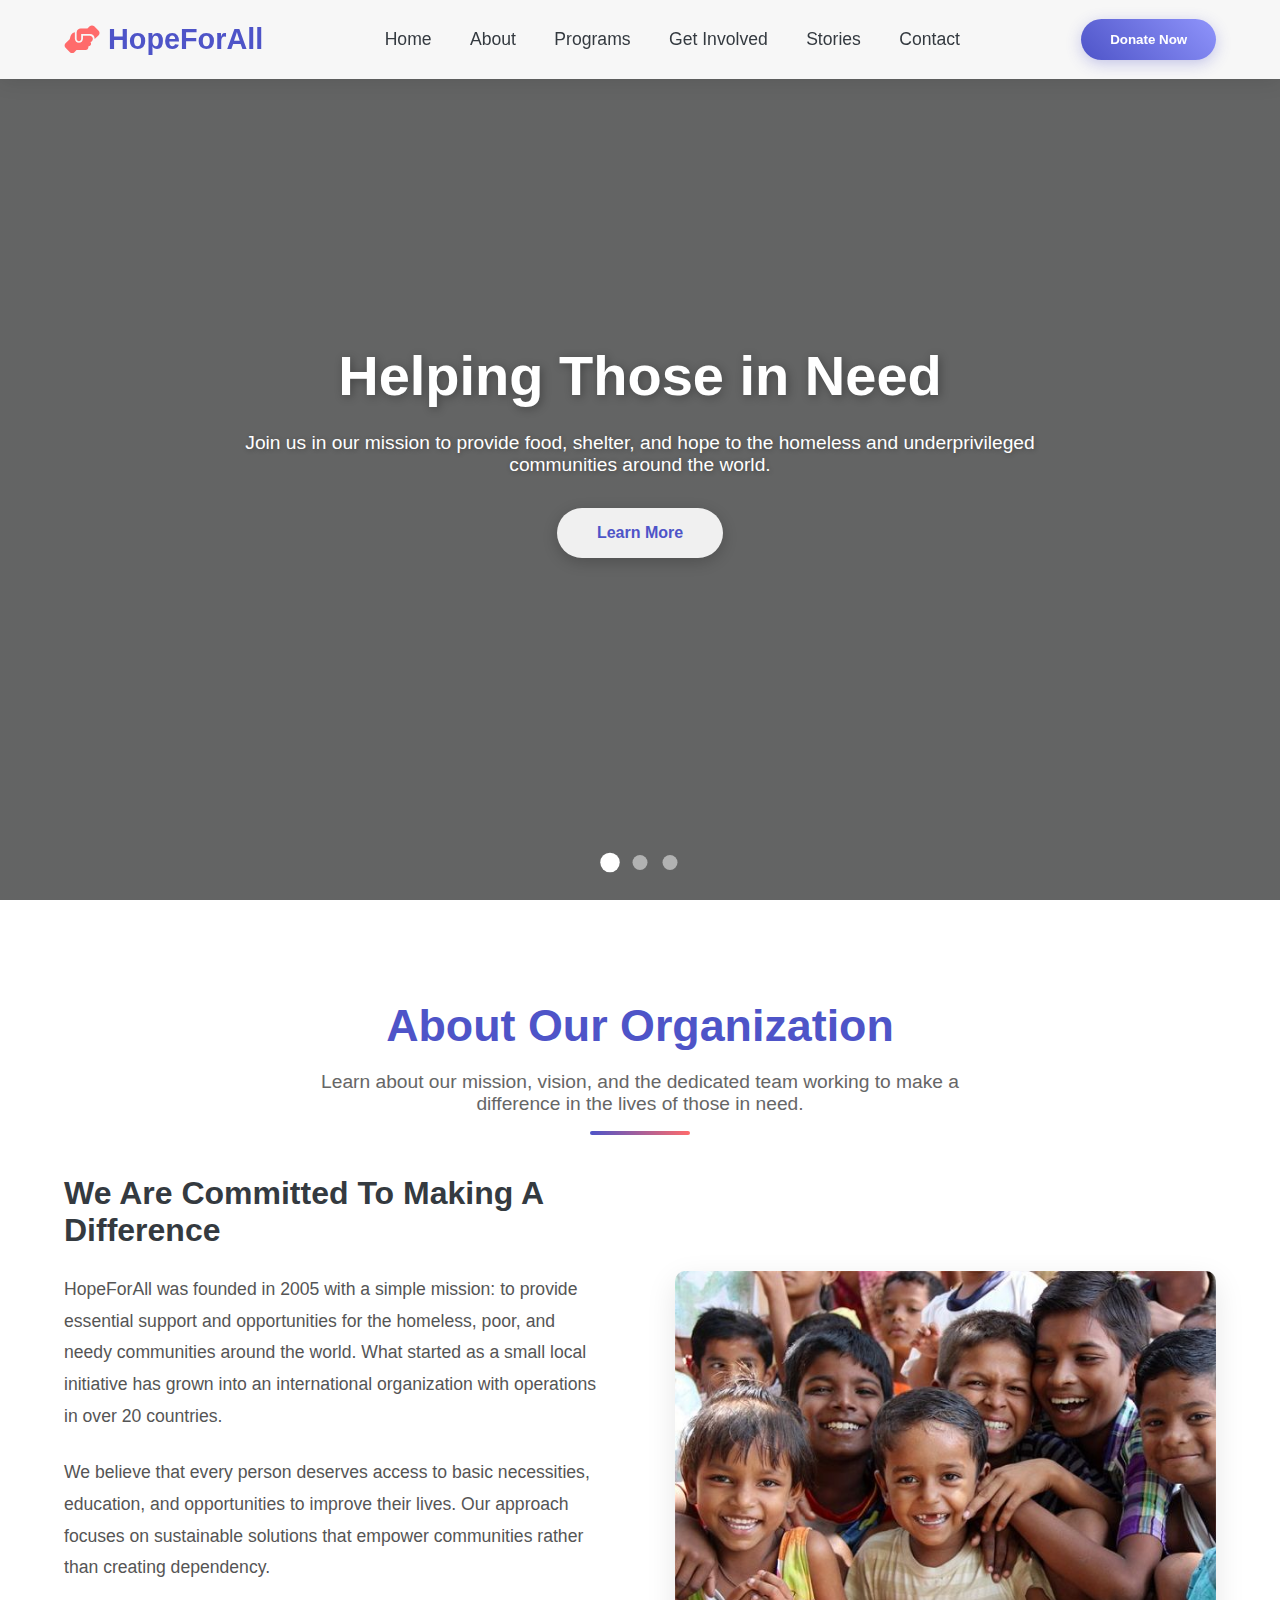
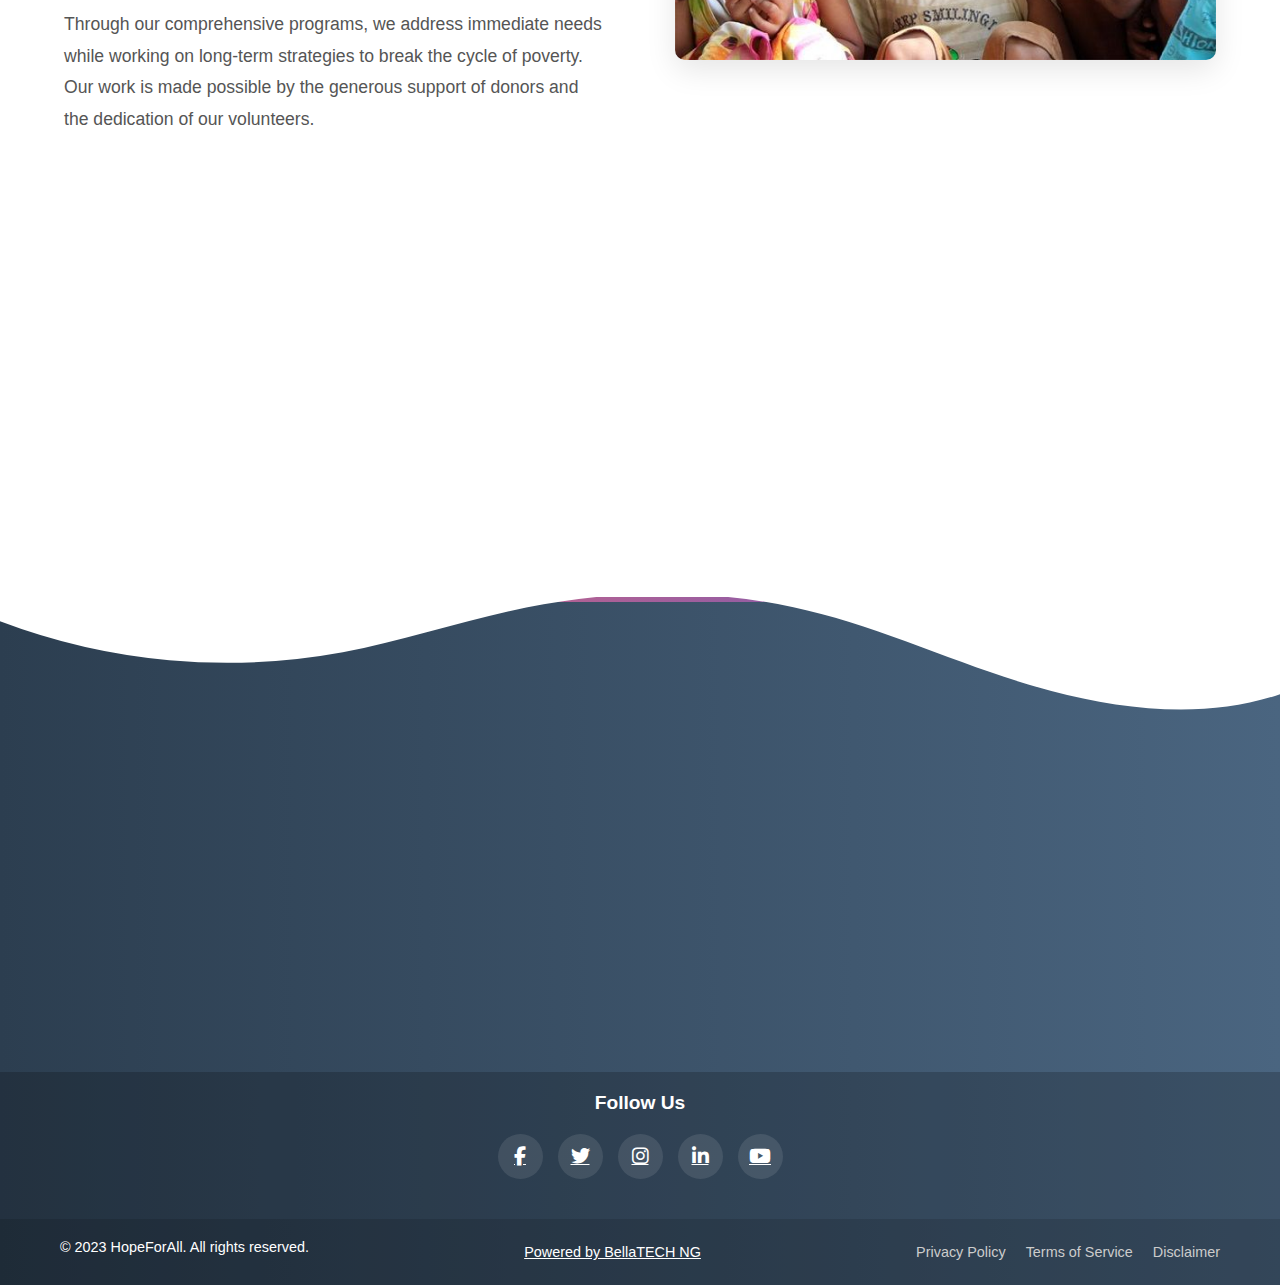
<file: index.html>
<!DOCTYPE html>
<html lang="en">
  <head>
    <meta charset="UTF-8" />
    <meta name="viewport" content="width=device-width, initial-scale=1.0" />
    <title>HopeForAll | Charity NGO</title>
    <link
      rel="stylesheet"
      href="https://cdnjs.cloudflare.com/ajax/libs/font-awesome/6.4.0/css/all.min.css"
    />
    <link rel="stylesheet" href="css/styles.css" />
  </head>
  <body>
    <!-- Navigation Bar -->
    <nav class="navbar">
      <a href="#" class="logo">
        <i class="fas fa-hands-helping"></i>
        HopeForAll
      </a>

      <ul class="nav-links">
        <li><a href="#">Home</a></li>
        <li><a href="about.html">About</a></li>
        <li><a href="#">Programs</a></li>
        <li><a href="#">Get Involved</a></li>
        <li><a href="#">Stories</a></li>
        <li><a href="#">Contact</a></li>
      </ul>

      <button class="donate-btn">Donate Now</button>

      <div class="hamburger">
        <i class="fas fa-bars"></i>
      </div>
    </nav>

    <!-- Hero Carousel Section -->
    <section class="hero">
      <div class="carousel">
        <!-- Slide 1 -->
        <div
          class="carousel-item active"
          style="
            background: linear-gradient(rgba(0, 0, 0, 0.6), rgba(0, 0, 0, 0.6)),
              url('https://images.unsplash.com/photo-1488521787991-ed7bbaae773c?ixlib=rb-4.0.3&auto=format&fit=crop&w=1350&q=80');
          "
        >
          <div class="carousel-content">
            <h1>Helping Those in Need</h1>
            <p>
              Join us in our mission to provide food, shelter, and hope to the
              homeless and underprivileged communities around the world.
            </p>
            <a href="#" class="carousel-btn">Learn More</a>
          </div>
        </div>

        <!-- Slide 2 -->
        <div
          class="carousel-item"
          style="
            background: linear-gradient(rgba(0, 0, 0, 0.6), rgba(0, 0, 0, 0.6)),
              url('https://images.unsplash.com/photo-1501004318641-b39e6451bec6?ixlib=rb-4.0.3&auto=format&fit=crop&w=1350&q=80');
          "
        >
          <div class="carousel-content">
            <h1>Make a Difference Today</h1>
            <p>
              Your donation can change lives. Support our programs that provide
              education, healthcare, and sustainable solutions.
            </p>
            <a href="#" class="carousel-btn">Donate Now</a>
          </div>
        </div>

        <!-- Slide 3 -->
        <div
          class="carousel-item"
          style="
            background: linear-gradient(rgba(0, 0, 0, 0.6), rgba(0, 0, 0, 0.6)),
              url('https://images.unsplash.com/photo-1593113630400-ea4288922497?ixlib=rb-4.0.3&auto=format&fit=crop&w=1350&q=80');
          "
        >
          <div class="carousel-content">
            <h1>Volunteer Your Time</h1>
            <p>
              Join our team of dedicated volunteers and make a direct impact in
              your community. Every helping hand matters.
            </p>
            <a href="#" class="carousel-btn">Volunteer</a>
          </div>
        </div>
      </div>

      <div class="carousel-indicators">
        <div class="indicator active" data-slide="0"></div>
        <div class="indicator" data-slide="1"></div>
        <div class="indicator" data-slide="2"></div>
      </div>
    </section>

    <section class="about-section" id="about">
      <div class="section-title">
        <h2>About Our Organization</h2>
        <p>
          Learn about our mission, vision, and the dedicated team working to
          make a difference in the lives of those in need.
        </p>
      </div>

      <div class="about-content">
        <div class="about-text">
          <h3>We Are Committed To Making A Difference</h3>
          <p>
            HopeForAll was founded in 2005 with a simple mission: to provide
            essential support and opportunities for the homeless, poor, and
            needy communities around the world. What started as a small local
            initiative has grown into an international organization with
            operations in over 20 countries.
          </p>
          <p>
            We believe that every person deserves access to basic necessities,
            education, and opportunities to improve their lives. Our approach
            focuses on sustainable solutions that empower communities rather
            than creating dependency.
          </p>
          <p>
            Through our comprehensive programs, we address immediate needs while
            working on long-term strategies to break the cycle of poverty. Our
            work is made possible by the generous support of donors and the
            dedication of our volunteers.
          </p>
        </div>
        <div class="about-image">
          <img src="img/191286_1.jpg" alt="Community helping hands" />
        </div>
      </div>

      <div class="stats-container">
        <div class="stat-box">
          <div class="stat-icon">
            <i class="fas fa-users"></i>
          </div>
          <div class="stat-number" data-target="25000">0</div>
          <div class="stat-text">People Helped Annually</div>
        </div>
        <div class="stat-box">
          <div class="stat-icon">
            <i class="fas fa-globe-americas"></i>
          </div>
          <div class="stat-number" data-target="22">0</div>
          <div class="stat-text">Countries We Operate In</div>
        </div>
        <div class="stat-box">
          <div class="stat-icon">
            <i class="fas fa-hand-holding-heart"></i>
          </div>
          <div class="stat-number" data-target="350">0</div>
          <div class="stat-text">Dedicated Volunteers</div>
        </div>
        <div class="stat-box">
          <div class="stat-icon">
            <i class="fas fa-home"></i>
          </div>
          <div class="stat-number" data-target="1200">0</div>
          <div class="stat-text">Homes Provided</div>
        </div>
      </div>
    </section>

    <footer>
      <div class="footer-wave">
        <svg
          data-name="Layer 1"
          xmlns="http://www.w3.org/2000/svg"
          viewBox="0 0 1200 120"
          preserveAspectRatio="none"
        >
          <path
            d="M321.39,56.44c58-10.79,114.16-30.13,172-41.86,82.39-16.72,168.19-17.73,250.45-.39C823.78,31,906.67,72,985.66,92.83c70.05,18.48,146.53,26.09,214.34,3V0H0V27.35A600.21,600.21,0,0,0,321.39,56.44Z"
            fill="#ffffff"
          ></path>
        </svg>
      </div>

      <div class="footer-content">
        <div class="footer-column animated">
          <div class="footer-logo">
            <i class="fas fa-hands-helping"></i>
            HopeForAll
          </div>
          <p class="footer-about">
            HopeForAll is a non-profit organization dedicated to helping the
            poor, needy, and homeless. We provide food, shelter, education, and
            healthcare to those in need across the world.
          </p>
          <div class="contact-info">
            <li>
              <i class="fas fa-map-marker-alt"></i>
              <span>123 Charity Avenue, City, Country</span>
            </li>
            <li>
              <i class="fas fa-phone"></i>
              <span>+1 (123) 456-7890</span>
            </li>
            <li>
              <i class="fas fa-envelope"></i>
              <span>info@hopeforall.org</span>
            </li>
          </div>
        </div>

        <div class="footer-column animated delay-1">
          <h3 class="footer-heading">Quick Links</h3>
          <ul class="footer-links">
            <li>
              <a href="#"><i class="fas fa-chevron-right"></i> Home</a>
            </li>
            <li>
              <a href="#"><i class="fas fa-chevron-right"></i> About Us</a>
            </li>
            <li>
              <a href="#"><i class="fas fa-chevron-right"></i> Our Programs</a>
            </li>
            <li>
              <a href="#"><i class="fas fa-chevron-right"></i> Get Involved</a>
            </li>
            <li>
              <a href="#"><i class="fas fa-chevron-right"></i> Donate</a>
            </li>
            <li>
              <a href="#"><i class="fas fa-chevron-right"></i> Volunteer</a>
            </li>
            <li>
              <a href="#"><i class="fas fa-chevron-right"></i> Contact Us</a>
            </li>
          </ul>
        </div>

        <div class="footer-column animated delay-1">
          <h3 class="footer-heading">Our Programs</h3>
          <ul class="footer-links">
            <li>
              <a href="#"
                ><i class="fas fa-chevron-right"></i> Food Assistance</a
              >
            </li>
            <li>
              <a href="#"
                ><i class="fas fa-chevron-right"></i> Homeless Shelter</a
              >
            </li>
            <li>
              <a href="#"
                ><i class="fas fa-chevron-right"></i> Education for All</a
              >
            </li>
            <li>
              <a href="#"><i class="fas fa-chevron-right"></i> Medical Camps</a>
            </li>
            <li>
              <a href="#"
                ><i class="fas fa-chevron-right"></i> Clean Water Initiative</a
              >
            </li>
            <li>
              <a href="#"
                ><i class="fas fa-chevron-right"></i> Disaster Relief</a
              >
            </li>
            <li>
              <a href="#"
                ><i class="fas fa-chevron-right"></i> Community Development</a
              >
            </li>
          </ul>
        </div>

        <div class="footer-column animated delay-2">
          <h3 class="footer-heading">Newsletter</h3>
          <p class="newsletter-text">
            Subscribe to our newsletter to receive updates on our programs,
            success stories, and how you can help make a difference.
          </p>
          <form class="newsletter-form">
            <input
              type="email"
              class="newsletter-input"
              placeholder="Your Email Address"
              required
            />
            <button type="submit" class="subscribe-btn">
              Subscribe <i class="fas fa-paper-plane"></i>
            </button>
          </form>
        </div>
      </div>

      <div class="social-section">
        <h3 class="social-heading">Follow Us</h3>
        <div class="social-icons">
          <a href="#" class="social-icon"><i class="fab fa-facebook-f"></i></a>
          <a href="#" class="social-icon"><i class="fab fa-twitter"></i></a>
          <a href="#" class="social-icon"><i class="fab fa-instagram"></i></a>
          <a href="#" class="social-icon"><i class="fab fa-linkedin-in"></i></a>
          <a href="#" class="social-icon"><i class="fab fa-youtube"></i></a>
        </div>
      </div>

      <div class="footer-bottom">
        <div class="footer-bottom-content">
          <div class="copyright">
            &copy; 2023 HopeForAll. All rights reserved.
          </div>
          <a href="" style="color: #fff">Powered by BellaTECH NG</a>
          <div class="legal-links">
            <a href="#">Privacy Policy</a>
            <a href="#">Terms of Service</a>
            <a href="#">Disclaimer</a>
          </div>
        </div>
      </div>
    </footer>

    <script src="js/script.js"></script>
    <script>
      // Animated statistics counter
      function animateStats() {
        const statElements = document.querySelectorAll(".stat-number");
        const speed = 200; // The lower the slower

        statElements.forEach((statElement) => {
          const target = parseInt(statElement.getAttribute("data-target"));
          const count = parseInt(statElement.innerText);
          const increment = Math.trunc(target / speed);

          if (count < target) {
            statElement.innerText = count + increment;
            setTimeout(() => animateStats(), 1);
          } else {
            statElement.innerText = target;
          }
        });
      }

      // Animation on scroll
      function checkScroll() {
        const statBoxes = document.querySelectorAll(".stat-box");
        const teamMembers = document.querySelectorAll(".team-member");
        const timelineItems = document.querySelectorAll(".timeline-item");

        statBoxes.forEach((box) => {
          const position = box.getBoundingClientRect();
          if (position.top < window.innerHeight - 100) {
            box.classList.add("animate");
          }
        });

        teamMembers.forEach((member) => {
          const position = member.getBoundingClientRect();
          if (position.top < window.innerHeight - 100) {
            member.classList.add("animate");
          }
        });

        timelineItems.forEach((item) => {
          const position = item.getBoundingClientRect();
          if (position.top < window.innerHeight - 100) {
            item.classList.add("animate");
          }
        });
      }

      // Initialize animations when page loads
      window.addEventListener("load", () => {
        animateStats();
        window.addEventListener("scroll", checkScroll);
        checkScroll(); // Check initial state
      });
    </script>
  </body>
</html>
</file>
<file: css/styles.css>
/* Base styles and reset */
* {
  margin: 0;
  padding: 0;
  box-sizing: border-box;
  font-family: "Poppins", sans-serif;
}

:root {
  --primary: #4e54c8;
  --secondary: #8f94fb;
  --accent: #ff6b6b;
  --light: #f8f9fa;
  --dark: #343a40;
  --transition: all 0.3s ease;
}

html {
  scroll-behavior: smooth;
}

body {
  overflow-x: hidden;
  color: var(--dark);
  background-color: var(--light);
}

/* Navigation styles */
.navbar {
  position: fixed;
  top: 0;
  left: 0;
  width: 100%;
  z-index: 1000;
  display: flex;
  justify-content: space-between;
  align-items: center;
  padding: 1.2rem 5%;
  background: rgba(255, 255, 255, 0.95);
  box-shadow: 0 2px 20px rgba(0, 0, 0, 0.1);
  transition: var(--transition);
}

.navbar.scrolled {
  padding: 0.8rem 5%;
  background: rgba(255, 255, 255, 0.98);
}

.logo {
  display: flex;
  align-items: center;
  font-weight: 700;
  font-size: 1.8rem;
  color: var(--primary);
  text-decoration: none;
}

.logo i {
  margin-right: 0.5rem;
  color: var(--accent);
}

.nav-links {
  display: flex;
  list-style: none;
}

.nav-links li {
  margin: 0 1.2rem;
}

.nav-links a {
  text-decoration: none;
  color: var(--dark);
  font-weight: 500;
  font-size: 1.1rem;
  transition: var(--transition);
  position: relative;
  padding: 0.5rem 0;
}

.nav-links a:after {
  content: "";
  position: absolute;
  width: 0;
  height: 3px;
  bottom: 0;
  left: 0;
  background-color: var(--accent);
  transition: var(--transition);
}

.nav-links a:hover:after {
  width: 100%;
}

.nav-links a:hover {
  color: var(--primary);
}

.donate-btn {
  background: linear-gradient(45deg, var(--primary), var(--secondary));
  color: white;
  border: none;
  padding: 0.8rem 1.8rem;
  border-radius: 50px;
  font-weight: 600;
  cursor: pointer;
  transition: var(--transition);
  box-shadow: 0 4px 15px rgba(78, 84, 200, 0.3);
}

.donate-btn:hover {
  transform: translateY(-3px);
  box-shadow: 0 6px 20px rgba(78, 84, 200, 0.4);
}

.hamburger {
  display: none;
  cursor: pointer;
  font-size: 1.8rem;
  color: var(--primary);
}

/* Hero carousel styles */
.hero {
  height: 100vh;
  width: 100%;
  position: relative;
  overflow: hidden;
}

.carousel {
  height: 100%;
  width: 100%;
  position: relative;
}

.carousel-item {
  position: absolute;
  width: 100%;
  height: 100%;
  opacity: 0;
  transition: opacity 1.5s ease;
  display: flex;
  align-items: center;
  justify-content: center;
  background-size: cover;
  background-position: center;
  color: white;
  text-align: center;
  padding: 0 10%;
}

.carousel-item.active {
  opacity: 1;
}

.carousel-content {
  max-width: 800px;
  transform: translateY(50px);
  opacity: 0;
  transition: all 1s ease 0.5s;
}

.carousel-item.active .carousel-content {
  transform: translateY(0);
  opacity: 1;
}

.carousel-content h1 {
  font-size: 3.5rem;
  margin-bottom: 1.5rem;
  text-shadow: 2px 2px 10px rgba(0, 0, 0, 0.3);
}

.carousel-content p {
  font-size: 1.2rem;
  margin-bottom: 2rem;
  text-shadow: 1px 1px 5px rgba(0, 0, 0, 0.3);
}

.carousel-btn {
  display: inline-block;
  background: rgba(255, 255, 255, 0.9);
  color: var(--primary);
  padding: 1rem 2.5rem;
  border-radius: 50px;
  text-decoration: none;
  font-weight: 600;
  transition: var(--transition);
  box-shadow: 0 4px 15px rgba(0, 0, 0, 0.2);
}

.carousel-btn:hover {
  transform: translateY(-3px);
  box-shadow: 0 6px 20px rgba(0, 0, 0, 0.3);
  background: white;
}

.carousel-indicators {
  position: absolute;
  bottom: 30px;
  left: 50%;
  transform: translateX(-50%);
  display: flex;
  gap: 15px;
  z-index: 10;
}

.indicator {
  width: 15px;
  height: 15px;
  border-radius: 50%;
  background: rgba(255, 255, 255, 0.5);
  cursor: pointer;
  transition: var(--transition);
}

.indicator.active {
  background: white;
  transform: scale(1.3);
}

/* Responsive styles */
@media (max-width: 992px) {
  .nav-links {
    position: fixed;
    top: 0;
    right: -100%;
    height: 100vh;
    width: 250px;
    background: white;
    flex-direction: column;
    padding-top: 80px;
    box-shadow: -5px 0 25px rgba(0, 0, 0, 0.1);
    transition: 0.4s ease;
    z-index: 999;
  }

  .nav-links.active {
    right: 0;
  }

  .nav-links li {
    margin: 1.5rem 0;
    padding: 0 2rem;
  }

  .hamburger {
    display: block;
    z-index: 1000;
  }

  .carousel-content h1 {
    font-size: 2.5rem;
  }
}

@media (max-width: 576px) {
  .logo {
    font-size: 1.5rem;
  }

  .carousel-content h1 {
    font-size: 2rem;
  }

  .carousel-content p {
    font-size: 1rem;
  }

  .carousel-btn {
    padding: 0.8rem 1.8rem;
  }
}

/* About Section Styles */
.about-section {
  padding: 100px 5%;
  background: white;
  position: relative;
  overflow: hidden;
}

.section-title {
  text-align: center;
  margin-bottom: 60px;
  position: relative;
}

.section-title h2 {
  font-size: 2.8rem;
  color: #4e54c8;
  margin-bottom: 20px;
}

.section-title p {
  max-width: 700px;
  margin: 0 auto;
  font-size: 1.2rem;
  color: #666;
}

.section-title:after {
  content: "";
  position: absolute;
  width: 100px;
  height: 4px;
  background: linear-gradient(to right, #4e54c8, #ff6b6b);
  bottom: -20px;
  left: 50%;
  transform: translateX(-50%);
  border-radius: 2px;
}

.about-content {
  display: flex;
  flex-wrap: wrap;
  gap: 40px;
  align-items: center;
  margin-bottom: 80px;
}

.about-text {
  flex: 1;
  min-width: 300px;
  padding-right: 30px;
}

.about-text h3 {
  font-size: 2rem;
  margin-bottom: 25px;
  color: #343a40;
}

.about-text p {
  font-size: 1.1rem;
  line-height: 1.8;
  margin-bottom: 25px;
  color: #555;
}

.about-image {
  flex: 1;
  min-width: 300px;
  position: relative;
}

.about-image img {
  width: 100%;
  border-radius: 10px;
  box-shadow: 0 10px 30px rgba(0, 0, 0, 0.1);
  transition: all 0.3s ease;
}

.about-image:hover img {
  transform: translateY(-10px);
  box-shadow: 0 15px 40px rgba(0, 0, 0, 0.2);
}

.stats-container {
  display: flex;
  flex-wrap: wrap;
  justify-content: space-around;
  gap: 30px;
  margin: 60px 0;
}

.stat-box {
  text-align: center;
  padding: 30px;
  border-radius: 10px;
  background: linear-gradient(135deg, #f8f9fa, #e9ecef);
  flex: 1;
  min-width: 200px;
  box-shadow: 0 5px 20px rgba(0, 0, 0, 0.05);
  transition: all 0.3s ease;
  opacity: 0;
  transform: translateY(20px);
}

.stat-box.animate {
  opacity: 1;
  transform: translateY(0);
}

.stat-box:hover {
  transform: translateY(-10px);
  background: linear-gradient(135deg, #4e54c8, #8f94fb);
  color: white;
}

.stat-box:hover .stat-icon {
  color: white;
  transform: scale(1.1);
}

.stat-icon {
  font-size: 2.5rem;
  color: #4e54c8;
  margin-bottom: 20px;
  transition: all 0.3s ease;
}

.stat-number {
  font-size: 2.5rem;
  font-weight: 700;
  margin-bottom: 10px;
  background: linear-gradient(45deg, #4e54c8, #ff6b6b);
  -webkit-background-clip: text;
  -webkit-text-fill-color: transparent;
  transition: all 0.3s ease;
}

.stat-box:hover .stat-number {
  -webkit-text-fill-color: white;
}

.stat-text {
  font-size: 1.2rem;
  font-weight: 500;
}

.team-section {
  margin-top: 80px;
}

.team-grid {
  display: grid;
  grid-template-columns: repeat(auto-fill, minmax(250px, 1fr));
  gap: 30px;
  margin-top: 50px;
}

.team-member {
  background: white;
  border-radius: 10px;
  overflow: hidden;
  box-shadow: 0 5px 20px rgba(0, 0, 0, 0.1);
  transition: all 0.3s ease;
  text-align: center;
  opacity: 0;
  transform: translateY(20px);
}

.team-member.animate {
  opacity: 1;
  transform: translateY(0);
}

.team-member:hover {
  transform: translateY(-10px);
  box-shadow: 0 15px 40px rgba(0, 0, 0, 0.15);
}

.member-image {
  height: 250px;
  overflow: hidden;
}

.member-image img {
  width: 100%;
  height: 100%;
  object-fit: cover;
  transition: all 0.3s ease;
}

.team-member:hover .member-image img {
  transform: scale(1.1);
}

.member-info {
  padding: 25px;
}

.member-name {
  font-size: 1.4rem;
  margin-bottom: 8px;
  color: #343a40;
}

.member-role {
  color: #4e54c8;
  font-weight: 500;
  margin-bottom: 15px;
}

.member-desc {
  color: #666;
  line-height: 1.6;
  margin-bottom: 20px;
}

.social-links {
  display: flex;
  justify-content: center;
  gap: 15px;
}

.social-links a {
  display: flex;
  align-items: center;
  justify-content: center;
  width: 40px;
  height: 40px;
  border-radius: 50%;
  background: #f8f9fa;
  color: #4e54c8;
  transition: all 0.3s ease;
}

.social-links a:hover {
  background: #4e54c8;
  color: white;
  transform: translateY(-3px);
}

.timeline-section {
  margin-top: 100px;
  position: relative;
}

.timeline-section:before {
  content: "";
  position: absolute;
  height: 100%;
  width: 4px;
  background: linear-gradient(to bottom, #4e54c8, #8f94fb);
  left: 50%;
  transform: translateX(-50%);
  border-radius: 2px;
}

.timeline-item {
  width: 50%;
  padding: 30px 40px;
  position: relative;
  opacity: 0;
}

.timeline-item.animate {
  opacity: 1;
}

.timeline-item:nth-child(odd) {
  left: 0;
  text-align: right;
  padding-right: 70px;
}

.timeline-item:nth-child(even) {
  left: 50%;
  padding-left: 70px;
}

.timeline-item:after {
  content: "";
  position: absolute;
  width: 20px;
  height: 20px;
  background: #4e54c8;
  border-radius: 50%;
  top: 40px;
}

.timeline-item:nth-child(odd):after {
  right: -10px;
}

.timeline-item:nth-child(even):after {
  left: -10px;
}

.timeline-year {
  font-size: 1.5rem;
  font-weight: 700;
  color: #4e54c8;
  margin-bottom: 10px;
}

.timeline-content {
  background: white;
  padding: 20px;
  border-radius: 10px;
  box-shadow: 0 5px 20px rgba(0, 0, 0, 0.1);
}

.timeline-content h3 {
  margin-bottom: 10px;
  color: #343a40;
}

/* Responsive styles */
@media (max-width: 992px) {
  .about-content {
    flex-direction: column;
  }

  .about-text {
    padding-right: 0;
  }

  .timeline-section:before {
    left: 30px;
  }

  .timeline-item {
    width: 100%;
    padding-left: 70px;
    padding-right: 20px;
  }

  .timeline-item:nth-child(odd),
  .timeline-item:nth-child(even) {
    left: 0;
    text-align: left;
    padding-right: 20px;
    padding-left: 70px;
  }

  .timeline-item:nth-child(odd):after,
  .timeline-item:nth-child(even):after {
    left: 20px;
  }
}

@media (max-width: 576px) {
  .section-title h2 {
    font-size: 2.2rem;
  }

  .stat-box {
    min-width: 100%;
  }
}

.projects-section {
  padding: 80px 5%;
  background: white;
}

.section-title {
  text-align: center;
  margin-bottom: 60px;
  position: relative;
}

.section-title h2 {
  font-size: 2.8rem;
  color: var(--primary);
  margin-bottom: 20px;
}

.section-title p {
  max-width: 700px;
  margin: 0 auto;
  font-size: 1.2rem;
  color: #666;
}

.section-title:after {
  content: "";
  position: absolute;
  width: 100px;
  height: 4px;
  background: linear-gradient(to right, var(--primary), var(--accent));
  bottom: -20px;
  left: 50%;
  transform: translateX(-50%);
  border-radius: 2px;
}

.projects-grid {
  display: grid;
  grid-template-columns: repeat(auto-fit, minmax(280px, 1fr));
  gap: 30px;
  margin-top: 50px;
}

.project-card {
  background: white;
  border-radius: 15px;
  overflow: hidden;
  box-shadow: 0 10px 30px rgba(0, 0, 0, 0.1);
  transition: var(--transition);
  cursor: pointer;
}

.project-card:hover {
  transform: translateY(-10px);
  box-shadow: 0 15px 40px rgba(0, 0, 0, 0.15);
}

.project-image {
  position: relative;
  height: 200px;
  overflow: hidden;
}

.project-image img {
  width: 100%;
  height: 100%;
  object-fit: cover;
  transition: var(--transition);
}

.project-card:hover .project-image img {
  transform: scale(1.1);
}

.play-button {
  position: absolute;
  top: 50%;
  left: 50%;
  transform: translate(-50%, -50%);
  width: 70px;
  height: 70px;
  background: rgba(255, 255, 255, 0.9);
  border-radius: 50%;
  display: flex;
  align-items: center;
  justify-content: center;
  color: var(--primary);
  font-size: 1.8rem;
  transition: var(--transition);
  opacity: 0.9;
}

.project-card:hover .play-button {
  background: var(--primary);
  color: white;
  transform: translate(-50%, -50%) scale(1.1);
}

.project-info {
  padding: 25px;
}

.project-title {
  font-size: 1.4rem;
  margin-bottom: 12px;
  color: var(--dark);
}

.project-desc {
  color: #666;
  line-height: 1.6;
  margin-bottom: 20px;
}

.project-meta {
  display: flex;
  justify-content: space-between;
  color: #888;
  font-size: 0.9rem;
}

.modal {
  display: none;
  position: fixed;
  top: 0;
  left: 0;
  width: 100%;
  height: 100%;
  background: rgba(0, 0, 0, 0.9);
  z-index: 1000;
  align-items: center;
  justify-content: center;
  opacity: 0;
  transition: opacity 0.3s ease;
}

.modal.active {
  display: flex;
  opacity: 1;
}

.modal-content {
  width: 90%;
  max-width: 900px;
  background: white;
  border-radius: 10px;
  overflow: hidden;
  position: relative;
  transform: scale(0.9);
  transition: transform 0.3s ease;
}

.modal.active .modal-content {
  transform: scale(1);
}

.modal-iframe-container {
  position: relative;
  padding-bottom: 56.25%; /* 16:9 aspect ratio */
  height: 0;
  overflow: hidden;
}

.modal-iframe-container iframe {
  position: absolute;
  top: 0;
  left: 0;
  width: 100%;
  height: 100%;
  border: none;
}

.modal-close {
  position: absolute;
  top: 15px;
  right: 15px;
  width: 40px;
  height: 40px;
  background: var(--accent);
  color: white;
  border-radius: 50%;
  display: flex;
  align-items: center;
  justify-content: center;
  font-size: 1.2rem;
  cursor: pointer;
  z-index: 10;
  transition: var(--transition);
}

.modal-close:hover {
  transform: rotate(90deg);
  background: var(--primary);
}

.modal-info {
  padding: 20px;
}

.modal-title {
  font-size: 1.5rem;
  margin-bottom: 10px;
  color: var(--dark);
}

.modal-desc {
  color: #666;
  line-height: 1.6;
}

@media (max-width: 992px) {
  .projects-grid {
    grid-template-columns: repeat(2, 1fr);
  }
}

@media (max-width: 576px) {
  .projects-grid {
    grid-template-columns: 1fr;
  }

  .section-title h2 {
    font-size: 2.2rem;
  }

  .project-title {
    font-size: 1.3rem;
  }
}

/* values section */
.values-section {
  padding: 80px 5%;
  background: linear-gradient(135deg, #f8f9fa 0%, #e9ecef 100%);
}

.section-title {
  text-align: center;
  margin-bottom: 60px;
  position: relative;
}

.section-title h2 {
  font-size: 2.8rem;
  color: var(--primary);
  margin-bottom: 20px;
}

.section-title p {
  max-width: 700px;
  margin: 0 auto;
  font-size: 1.2rem;
  color: #666;
}

.section-title:after {
  content: "";
  position: absolute;
  width: 100px;
  height: 4px;
  background: linear-gradient(to right, var(--primary), var(--accent));
  bottom: -20px;
  left: 50%;
  transform: translateX(-50%);
  border-radius: 2px;
}

.values-cards {
  display: flex;
  flex-wrap: wrap;
  justify-content: center;
  gap: 30px;
  margin-top: 50px;
}

.value-card {
  background: white;
  border-radius: 15px;
  overflow: visible;
  width: 350px;
  box-shadow: 0 10px 30px rgba(0, 0, 0, 0.1);
  opacity: 30;
  transform: translateY(30px);
  transition: var(--transition);
}

.value-card.animate {
  opacity: 1;
  transform: translateY(0);
}

.value-card:hover {
  transform: translateY(-10px);
  box-shadow: 0 15px 40px rgba(0, 0, 0, 0.15);
}

.card-header {
  padding: 30px;
  text-align: center;
  color: white;
  position: relative;
  overflow: hidden;
  border-top-left-radius: 15px;
  border-top-right-radius: 15px;
}

.card-header i {
  font-size: 2.5rem;
  margin-bottom: 20px;
  display: block;
}

.card-header h3 {
  font-size: 1.8rem;
  margin-bottom: 10px;
  position: relative;
  z-index: 2;
}

.card-header p {
  opacity: 0.9;
  position: relative;
  z-index: 2;
}

.card-header::after {
  content: "";
  position: absolute;
  width: 150%;
  height: 200%;
  background: linear-gradient(135deg, var(--primary), var(--secondary));
  top: -50%;
  left: -25%;
  transform: rotate(-5deg);
  z-index: 1;
}

.mission .card-header::after {
  background: linear-gradient(135deg, #4e54c8, #8f94fb);
}

.vision .card-header::after {
  background: linear-gradient(135deg, #ff6b6b, #ff8e8e);
}

.integrity .card-header::after {
  background: linear-gradient(135deg, #43cea2, #185a9d);
}

.card-body {
  padding: 30px;
}

.card-body p {
  color: #666;
  line-height: 1.6;
  margin-bottom: 25px;
}

.value-list {
  list-style: none;
}

.value-list li {
  margin-bottom: 15px;
  display: flex;
  align-items: flex-start;
}

.value-list i {
  color: var(--primary);
  margin-right: 15px;
  margin-top: 3px;
  font-size: 1.1rem;
}

.card-footer {
  padding: 20px 30px;
  background: #f8f9fa;
  display: flex;
  justify-content: center;
  border-bottom-left-radius: 15px;
  border-bottom-right-radius: 15px;
}

.card-btn {
  padding: 12px 25px;
  border-radius: 50px;
  text-decoration: none;
  font-weight: 600;
  transition: var(--transition);
  display: inline-flex;
  align-items: center;
  gap: 10px;
}

.mission .card-btn {
  background: linear-gradient(to right, var(--primary), var(--secondary));
  color: white;
}

.vision .card-btn {
  background: linear-gradient(to right, #ff6b6b, #ff8e8e);
  color: white;
}

.integrity .card-btn {
  background: linear-gradient(to right, #43cea2, #185a9d);
  color: white;
}

.card-btn:hover {
  transform: translateY(-3px);
  box-shadow: 0 5px 15px rgba(0, 0, 0, 0.1);
}

/* Animation for elements */
@keyframes fadeInUp {
  from {
    opacity: 0;
    transform: translateY(30px);
  }
  to {
    opacity: 1;
    transform: translateY(0);
  }
}

/* Responsive styles */
@media (max-width: 1200px) {
  .values-cards {
    gap: 20px;
  }

  .value-card {
    width: 300px;
  }
}

@media (max-width: 992px) {
  .values-cards {
    flex-direction: column;
    align-items: center;
  }

  .value-card {
    width: 100%;
    max-width: 500px;
  }
}

@media (max-width: 576px) {
  .section-title h2 {
    font-size: 2.2rem;
  }

  .card-header h3 {
    font-size: 1.5rem;
  }

  .card-body {
    padding: 20px;
  }
}

.hero-banner {
  min-height: 100vh;
  width: 100%;
  background: linear-gradient(135deg, var(--primary), var(--secondary));
  position: relative;
  overflow: hidden;
  display: flex;
  margin-top: 30px;
  align-items: center;
  justify-content: center;
  color: white;
  padding: 0 20px;
}

.hero-content {
  max-width: 1200px;
  margin-top: 30px;
  width: 100%;
  z-index: 10;
  text-align: center;
}

.hero-title {
  font-size: 2rem;
  font-weight: 800;
  margin-bottom: 1.5rem;
  line-height: 1.2;
  opacity: 0;
  transform: translateY(30px);
  animation: fadeInUp 1s ease forwards;
}

.hero-subtitle {
  font-size: 1.5rem;
  margin-bottom: 2.5rem;
  max-width: 700px;
  margin-left: auto;
  margin-right: auto;
  opacity: 0;
  transform: translateY(30px);
  animation: fadeInUp 1s ease 0.3s forwards;
}

.cta-buttons {
  display: flex;
  gap: 20px;
  justify-content: center;
  flex-wrap: wrap;
  opacity: 0;
  transform: translateY(30px);
  animation: fadeInUp 1s ease 0.6s forwards;
}

.btn {
  padding: 15px 35px;
  border-radius: 50px;
  font-size: 1.1rem;
  font-weight: 600;
  text-decoration: none;
  transition: var(--transition);
  display: inline-flex;
  align-items: center;
  gap: 10px;
}

.btn-primary {
  background: white;
  color: var(--primary);
  box-shadow: 0 10px 30px rgba(255, 255, 255, 0.3);
}

.btn-primary:hover {
  transform: translateY(-5px);
  box-shadow: 0 15px 40px rgba(255, 255, 255, 0.4);
}

.btn-secondary {
  background: rgba(255, 255, 255, 0.15);
  color: white;
  backdrop-filter: blur(10px);
  border: 2px solid rgba(255, 255, 255, 0.3);
}

.btn-secondary:hover {
  background: rgba(255, 255, 255, 0.25);
  transform: translateY(-5px);
}

.floating-shapes {
  position: absolute;
  width: 100%;
  height: 100%;
  top: 0;
  left: 0;
  z-index: 1;
}

.shape {
  position: absolute;
  border-radius: 50%;
  background: rgba(255, 255, 255, 0.1);
}

.shape-1 {
  width: 80px;
  height: 80px;
  top: 15%;
  left: 10%;
  animation: float 15s ease-in-out infinite;
}

.shape-2 {
  width: 120px;
  height: 120px;
  top: 25%;
  right: 10%;
  animation: float 18s ease-in-out infinite;
}

.shape-3 {
  width: 60px;
  height: 60px;
  bottom: 20%;
  left: 20%;
  animation: float 12s ease-in-out infinite;
}

.shape-4 {
  width: 100px;
  height: 100px;
  bottom: 15%;
  right: 15%;
  animation: float 20s ease-in-out infinite;
}

.stats-container {
  display: flex;
  justify-content: center;
  gap: 40px;
  margin-top: 60px;
  flex-wrap: wrap;
  opacity: 0;
  transform: translateY(30px);
  animation: fadeInUp 1s ease 0.9s forwards;
}

.stat {
  text-align: center;
  background: rgba(255, 255, 255, 0.1);
  padding: 20px;
  border-radius: 15px;
  backdrop-filter: blur(5px);
  min-width: 180px;
}

.stat-number {
  font-size: 2.5rem;
  font-weight: 700;
  margin-bottom: 5px;
}

.stat-text {
  font-size: 1.1rem;
  opacity: 0.9;
}

.scroll-indicator {
  position: absolute;
  bottom: 30px;
  left: 50%;
  transform: translateX(-50%);
  display: flex;
  flex-direction: column;
  align-items: center;
  color: white;
  opacity: 0.7;
  z-index: 10;
}

.scroll-indicator p {
  margin-bottom: 10px;
  font-size: 0.9rem;
}

.scroll-indicator .mouse {
  width: 30px;
  height: 50px;
  border: 2px solid white;
  border-radius: 20px;
  position: relative;
}

.scroll-indicator .wheel {
  width: 4px;
  height: 10px;
  background: white;
  border-radius: 2px;
  position: absolute;
  top: 10px;
  left: 50%;
  transform: translateX(-50%);
  animation: scrollWheel 2s ease infinite;
}

@keyframes fadeInUp {
  to {
    opacity: 1;
    transform: translateY(0);
  }
}

@keyframes float {
  0%,
  100% {
    transform: translateY(0) rotate(0deg);
  }
  50% {
    transform: translateY(-20px) rotate(10deg);
  }
}

@keyframes scrollWheel {
  0% {
    opacity: 1;
    transform: translateX(-50%) translateY(0);
  }
  100% {
    opacity: 0;
    transform: translateX(-50%) translateY(20px);
  }
}

@media (max-width: 992px) {
  .hero-title {
    font-size: 3rem;
  }

  .hero-subtitle {
    font-size: 1.3rem;
  }

  .stat {
    min-width: 150px;
  }
}

@media (max-width: 576px) {
  .hero-title {
    font-size: 2.2rem;
  }

  .hero-subtitle {
    font-size: 1.1rem;
  }

  .btn {
    padding: 12px 25px;
    font-size: 1rem;
  }

  .stats-container {
    gap: 20px;
  }

  .stat {
    min-width: 120px;
    padding: 15px;
  }

  .stat-number {
    font-size: 2rem;
  }

  .shape-1,
  .shape-2,
  .shape-3,
  .shape-4 {
    display: none;
  }
}

/* Footer Styles */
footer {
  background: linear-gradient(to right, #2c3e50, #4a6580);
  color: white;
  padding: 60px 0 0;
  position: relative;
  overflow: hidden;
}

footer::before {
  content: "";
  position: absolute;
  top: 0;
  left: 0;
  width: 100%;
  height: 5px;
  background: linear-gradient(to right, #ff6b6b, #4e54c8);
}

.footer-wave {
  position: absolute;
  top: -5px;
  left: 0;
  width: 100%;
  overflow: hidden;
  line-height: 0;
}

.footer-content {
  display: flex;
  flex-wrap: wrap;
  justify-content: space-between;
  max-width: 1200px;
  margin: 0 auto;
  padding: 0 20px;
  position: relative;
  z-index: 1;
}

.footer-column {
  flex: 1;
  min-width: 250px;
  margin-bottom: 40px;
  padding: 0 15px;
}

.footer-logo {
  display: flex;
  align-items: center;
  margin-bottom: 20px;
  font-size: 1.8rem;
  font-weight: 700;
}

.footer-logo i {
  margin-right: 10px;
  color: #ff6b6b;
}

.footer-about {
  line-height: 1.6;
  margin-bottom: 20px;
  font-size: 0.95rem;
}

.footer-heading {
  font-size: 1.3rem;
  margin-bottom: 25px;
  position: relative;
  padding-bottom: 10px;
}

.footer-heading::after {
  content: "";
  position: absolute;
  left: 0;
  bottom: 0;
  width: 40px;
  height: 3px;
  background: #ff6b6b;
}

.footer-links {
  list-style: none;
}

.footer-links li {
  margin-bottom: 12px;
}

.footer-links a {
  color: #ddd;
  text-decoration: none;
  transition: all 0.3s ease;
  display: flex;
  align-items: center;
}

.footer-links a i {
  margin-right: 10px;
  font-size: 0.8rem;
  color: #ff6b6b;
}

.footer-links a:hover {
  color: #ff6b6b;
  transform: translateX(5px);
}

.contact-info {
  list-style: none;
}

.contact-info li {
  display: flex;
  margin-bottom: 15px;
  align-items: flex-start;
}

.contact-info i {
  margin-right: 15px;
  color: #ff6b6b;
  font-size: 1.1rem;
  margin-top: 3px;
}

.contact-info span {
  line-height: 1.5;
}

.newsletter-form {
  display: flex;
  flex-direction: column;
}

.newsletter-text {
  margin-bottom: 20px;
  line-height: 1.6;
}

.newsletter-input {
  padding: 12px 15px;
  margin-bottom: 15px;
  border: none;
  border-radius: 4px;
  background: rgba(255, 255, 255, 0.1);
  color: white;
  transition: all 0.3s ease;
}

.newsletter-input:focus {
  outline: none;
  background: rgba(255, 255, 255, 0.2);
}

.newsletter-input::placeholder {
  color: #ccc;
}

.subscribe-btn {
  background: linear-gradient(to right, #ff6b6b, #4e54c8);
  color: white;
  border: none;
  padding: 12px 20px;
  border-radius: 4px;
  cursor: pointer;
  font-weight: 600;
  transition: all 0.3s ease;
  display: flex;
  align-items: center;
  justify-content: center;
}

.subscribe-btn i {
  margin-left: 8px;
}

.subscribe-btn:hover {
  transform: translateY(-3px);
  box-shadow: 0 5px 15px rgba(0, 0, 0, 0.2);
}

.social-section {
  text-align: center;
  padding: 20px 0;
  background: rgba(0, 0, 0, 0.2);
  margin-top: 40px;
}

.social-heading {
  margin-bottom: 20px;
  font-size: 1.2rem;
}

.social-icons {
  display: flex;
  justify-content: center;
  gap: 15px;
  margin-bottom: 20px;
}

.social-icon {
  display: flex;
  align-items: center;
  justify-content: center;
  width: 45px;
  height: 45px;
  border-radius: 50%;
  background: rgba(255, 255, 255, 0.1);
  color: white;
  font-size: 1.2rem;
  transition: all 0.3s ease;
}

.social-icon:hover {
  transform: translateY(-5px);
  background: linear-gradient(to right, #ff6b6b, #4e54c8);
}

.footer-bottom {
  background: rgba(0, 0, 0, 0.3);
  padding: 20px 0;
  text-align: center;
  font-size: 0.9rem;
}

.footer-bottom-content {
  display: flex;
  flex-wrap: wrap;
  justify-content: space-between;
  max-width: 1200px;
  margin: 0 auto;
  padding: 0 20px;
  align-items: center;
}

.copyright {
  margin-bottom: 10px;
}

.legal-links {
  display: flex;
  gap: 20px;
}

.legal-links a {
  color: #ccc;
  text-decoration: none;
  transition: all 0.3s ease;
}

.legal-links a:hover {
  color: #ff6b6b;
}

/* Responsive Styles */
@media (max-width: 992px) {
  .footer-column {
    flex: 0 0 50%;
  }
}

@media (max-width: 576px) {
  .footer-column {
    flex: 0 0 100%;
  }

  .footer-bottom-content {
    flex-direction: column;
  }

  .legal-links {
    margin-top: 10px;
  }
}

/* Animation for elements */
@keyframes fadeInUp {
  from {
    opacity: 0;
    transform: translateY(20px);
  }
  to {
    opacity: 1;
    transform: translateY(0);
  }
}

.animated {
  animation: fadeInUp 0.5s ease forwards;
}

.delay-1 {
  animation-delay: 0.2s;
}

.delay-2 {
  animation-delay: 0.4s;
}

.delay-3 {
  animation-delay: 0.6s;
}

/* Loading indicator for mobile */
.loading::before {
  content: "";
  position: fixed;
  top: 0;
  left: 0;
  width: 100%;
  height: 100%;
  background: var(--light);
  z-index: 9999;
  display: flex;
  align-items: center;
  justify-content: center;
}

.loading::after {
  content: "Loading...";
  position: fixed;
  top: 50%;
  left: 50%;
  transform: translate(-50%, -50%);
  z-index: 10000;
  font-size: 1.2rem;
  color: var(--primary);
}

/* Reduced motion for users who prefer it */
@media (prefers-reduced-motion: reduce) {
  * {
    animation-duration: 0.01ms !important;
    animation-iteration-count: 1 !important;
    transition-duration: 0.01ms !important;
    scroll-behavior: auto !important;
  }
}
</file>
